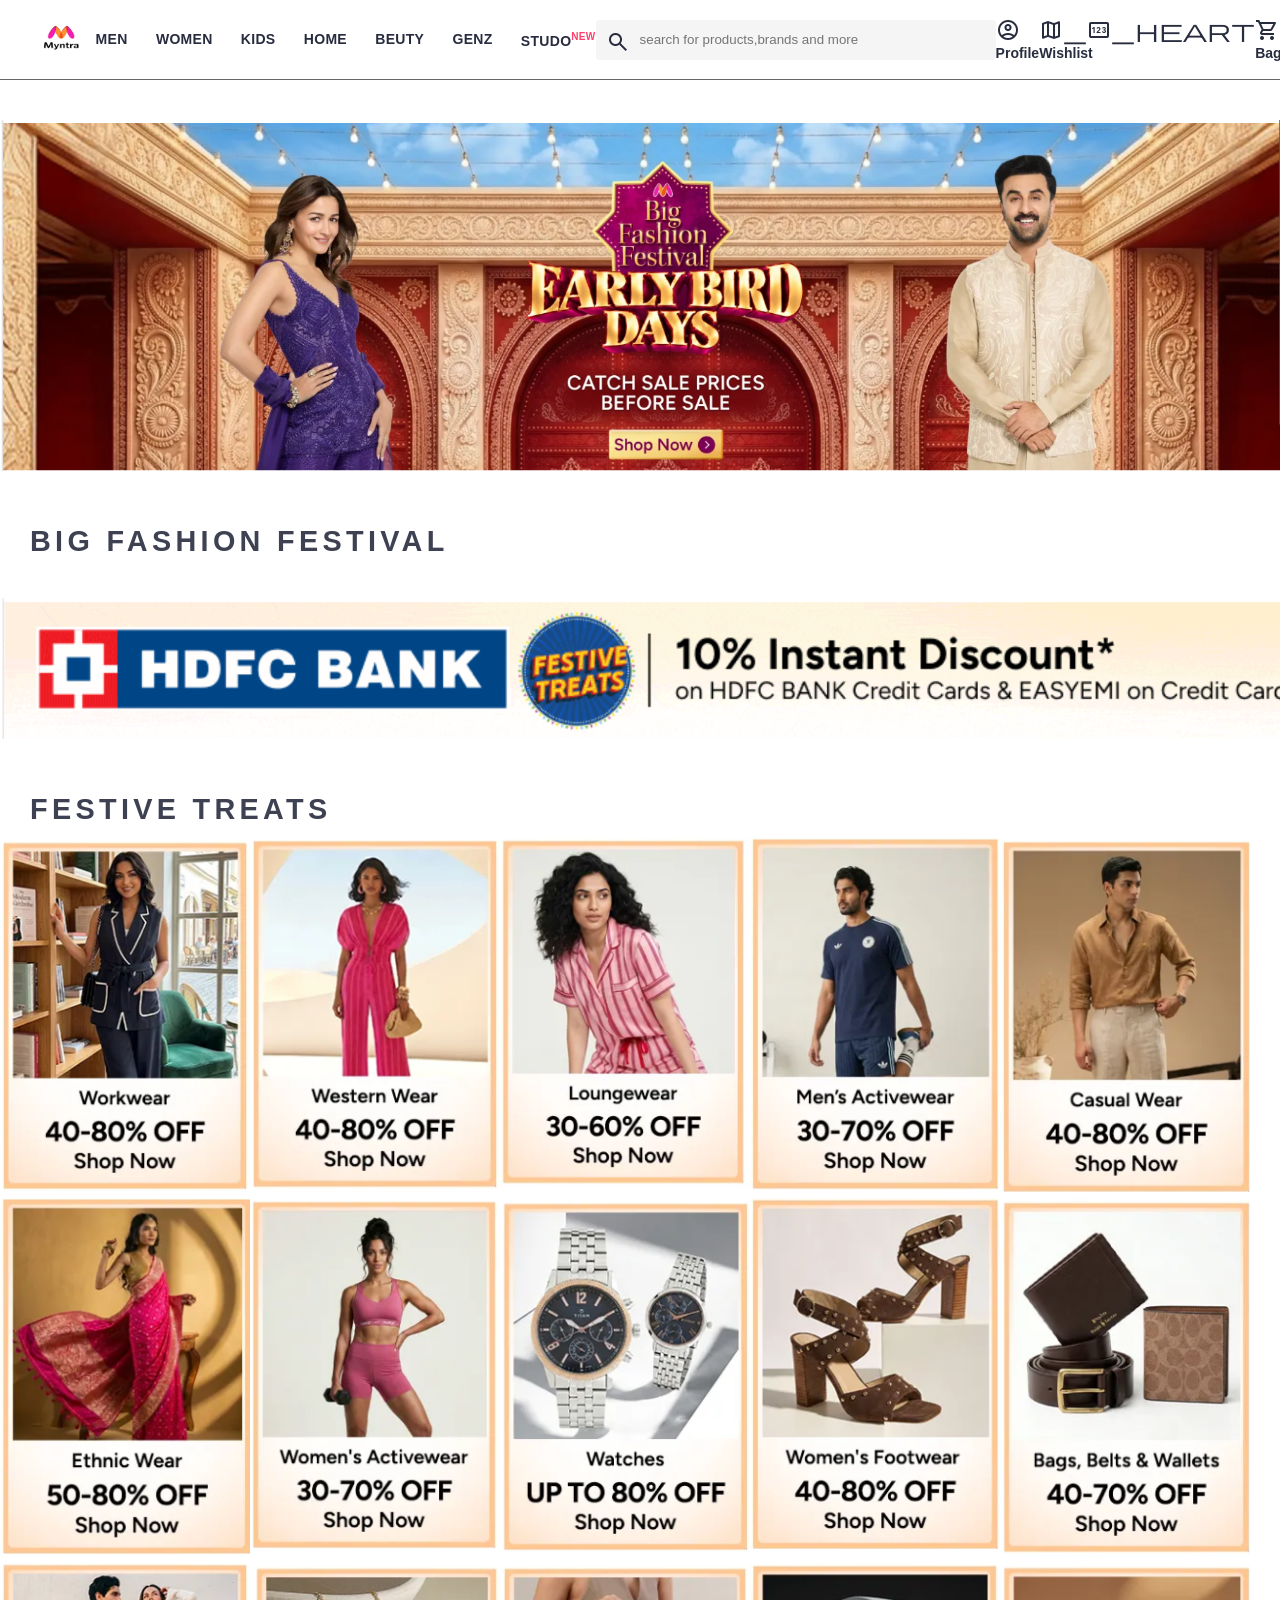
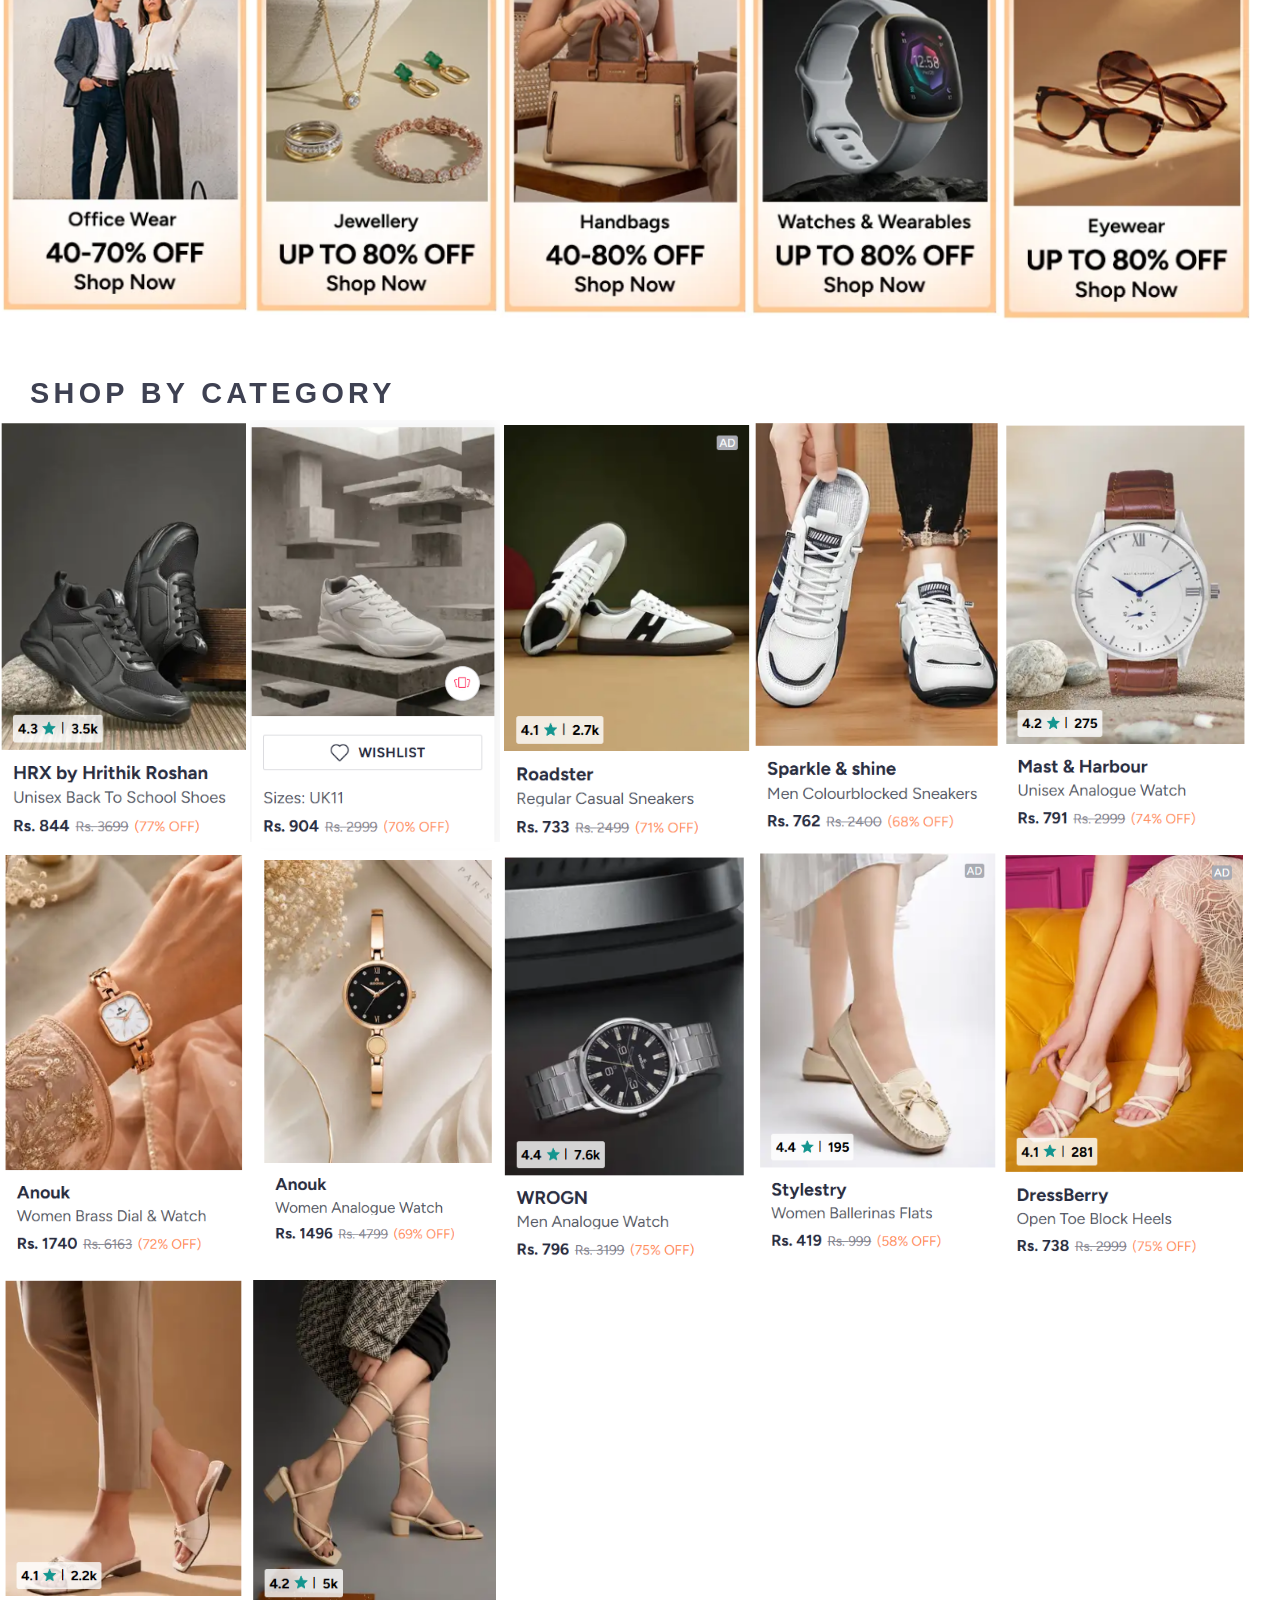
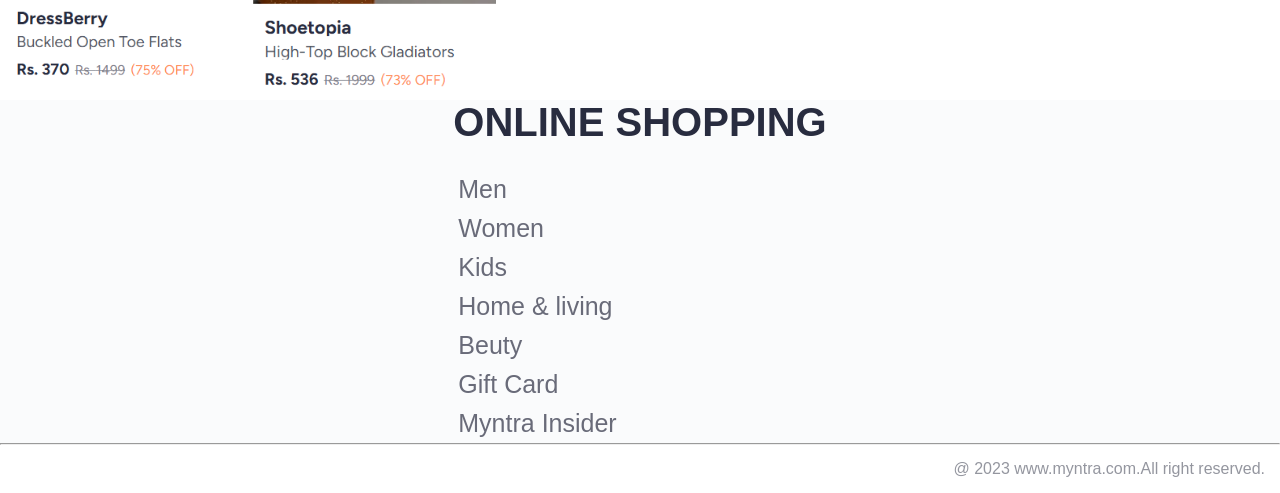
<file: index.html>
<!DOCTYPE html>
<html lang="en">
   <head> 
      <meta chasert="UTF-8">
      <meta name ="viewport" content ="width=device-width,initial-scale=1.0">
      <link rel="stylesheet"href="index.css">
      <title>Myntra Project Created BY Er.Rishiraj</title>
      <link rel="stylesheet" href="https://fonts.googleapis.com/css2?family=Material+Symbols+Outlined:opsz,wght,FILL,GRAD@24,400,0,0&icon_names=searchaccount_circle" />
   </head>
   <body>
      <header class="header">
         <div class="logo_container"><a href="#"><img class="myntra_home" src="myntra.png"alt="myntra home"></a></div>
         <nav class="nav_bar">
            <a href="#">Men</a>
            <a href="#">Women</a>
            <a href="#">Kids</a>
            <a href="#">Home</a>
            <a href="#">Beuty</a>
            <a href="#">Genz</a>
            <a href="#">Studo<sup>New</sup></a>
         </nav>
         <div class="search_bar">
            <span class="material-symbols-outlined search_icon">search</span>
            <input class="search_input" placeholder="search for products,brands and more">
         </div>
               <div class="action_bar">
                  <div class="action_container">
                     <a href="#"><span class="material-symbols-outlined">account_circle</span>
                   <span class="action_name">Profile</span></a>

                  <div class="action_container">
                    <a href="#"><span class="material-symbols-outlined">map_pin_heart</span>
                  <span class="action_name">Wishlist</span> </a>

                 <div class="action_container">
                    <a href="#"><span class="material-symbols-outlined">shopping_cart</span>            
                  <span class="action_name">Bag</span></a>
            </div>
      </header>
      <main>
         <div Class="Banner_container">
            <img class="bainner_image" src="poster.png"alt="Main Bainner">
         </div>
         <div Class="Category_heading">BIG FASHION FESTIVAL </div>

         <div Class="Banner_container2">
            <img class="bainner_image2" src="miniposter.png"alt=" Sub Main Bainner">
         </div>
         <div Class="Category_heading2"> FESTIVE TREATS </div>

         <div class="category_iteam">
            <a href="#"><img class="sale_item" src="mini1.png"alt="Offers Product"></a>
            <a href="#"><img class="sale_item" src="mini2.png"alt="Offers Product"></a>
            <a href="#"><img class="sale_item" src="mini3.png"alt="Offers Product"></a>
            <a href="#"><img class="sale_item" src="mini4.png"alt="Offers Product"></a>
            <a href="#"><img class="sale_item" src="mini5.png"alt="Offers Product"></a>
            <a href="#"><img class="sale_item" src="mini6.png"alt="Offers Product"></a>
            <a href="#"><img class="sale_item" src="mini7.png"alt="Offers Product"></a>
            <a href="#"><img class="sale_item" src="mini8.png"alt="Offers Product"></a>
            <a href="#"><img class="sale_item" src="mini10.png"alt="Offers Product"></a>
            <a href="#"><img class="sale_item" src="mini11.png"alt="Offers Product"></a>
            <a href="#"><img class="sale_item" src="mini12.png"alt="Offers Product"></a>
            <a href="#"><img class="sale_item" src="mini13.png"alt="Offers Product"></a>
            <a href="#"><img class="sale_item" src="mini14.png"alt="Offers Product"></a>
            <a href="#"><img class="sale_item" src="mini15.png"alt="Offers Product"></a>
            <a href="#"><img class="sale_item" src="mini16.png"alt="Offers Product"></a>
            </div>
             <div Class="Category_heading3">SHOP BY CATEGORY</div>
             <div class="category_iteam">
             <a href="#"><img class="category_iteam2" src="cate1.png"alt=" Categories Item"></a>
            <a href="#"><img class="category_iteam2" src="cate2.png"alt=" Categories Item"></a>
            <a href="#"><img class="category_iteam2" src="cate3.png"alt=" Categories Item"></a>
            <a href="#"><img class="category_iteam2" src="cate4.png"alt=" Categories Item"></a>
            <a href="#"><img class="category_iteam2" src="cate5.png"alt=" Categories Item"></a>
            <a href="#"><img class="category_iteam2" src="cate6.png"alt=" Categories Item"></a>
            <a href="#"><img class="category_iteam2" src="cate7.png"alt=" Categories Item"></a>
            <a href="#"><img class="category_iteam2" src="cate8.png"alt=" Categories Item"></a>
            <a href="#"><img class="category_iteam2" src="cate9.png"alt=" Categories Item"></a>
            <a href="#"><img class="category_iteam2" src="cate10.png"alt=" Categories Item"></a>
            <a href="#"><img class="category_iteam2" src="cate11.png"alt=" Categories Item"></a>
            <a href="#"><img class="category_iteam2" src="cate12.png"alt=" Categories Item"></a>
         </div>
      </main>
      <footer>
         <div class="footer_container">
            <div class="footer_coloum">
               <h3> ONLINE SHOPPING </h3>
               <a href="#">Men</a>
               <a href="#">Women</a>
               <a href="#">Kids</a>
               <a href="#">Home & living</a>
               <a href="#">Beuty</a>
               <a href="#">Gift Card</a>
               <a href="#">Myntra Insider</a>
               </div>
         </div>
         <hr>
         <div class="copyright">
            @ 2023 www.myntra.com.All right reserved.
         </div>
      </footer>
   </body>
</html>
</file>
<file: index.css>
*{margin:0;
padding:0; 
font-family: Figtree-Regular, -apple-system, BlinkMacSystemFont, Segoe UI, Roboto, Helvetica, Arial, sans-serif;
box-sizing:border-box;
}
.header{
   display: flex;
   background-color:#ffffff;
   height:80px;
   justify-content:space-between;
   align-items:center;
   border-bottom:1px solid #676666;
}
.myntra_home {
   height:50px;
   width:70px;
}
.logo_container{
   margin-left:2%;
}
.action_bar{
   margin-right:2%;
}
.nav_bar{
   display:flex;
   min-width:500px;
   justify-content: space-between; 
   
}
.nav_bar a {
   font-size:14px;
   letter-spacing:.3px;
   color:#282c3f;
   font-weight:700;
   text-transform:uppercase;
   text-decoration: none;
}
.nav_bar a:hover{
   border-bottom:2px solid #f54e77;
}
.nav_bar a sup{
   color:#ff3f6c;
   font-size:10px;
}
.search_bar{
   box-sizing:content-box;
   height:40px;
   min-width:400px;
   display: flex;
   align-items: center;
}
.search_icon{
   height:40px;
   padding:10px;
    background-color:#f5f5f6;
    color:#282c3f;
    font-weight:300;
    border-radius:4px 0 0 4px;
}
.search_input{
   color:#696e79;
   background-color:#f5f5f6;
   flex-grow:1;
   height:40px;
   border:0;
   border-radius:0 4px 4px 0;
}
.action_bar{
   display: flex;
   align-items:center;
}
.action_container{
   display: flex;
   flex-direction:unset;
   align-items: center;
}
.action_container a{
   text-decoration: none;
   font-size:14px;
   color:#282c3f;
   font-weight:700;
}
/* main section*/
.Banner_container,.Banner_container2{
   margin:40px 0;
}
.bainner_image,.bainner_image2{
   width:100%;
}
.Category_heading,.Category_heading2,.Category_heading3{
   text-transform: uppercase;
   color:#3e4152;
   letter-spacing: .15em;
   font-size:1.8em;
   margin :50px 0 10px 30px;
   max-height:5em;
   font-weight:700;
}
.category_iteam{
   display: flex;
   flex-wrap: wrap;
}
.sale_item,.category_iteam2{
   width:250px;
}
.footer_container{
   padding: 30px 0px 40px opx;
   background: #FAFBFC;
   display: flex;
   justify-content: space-evenly;
}
.footer_coloum{
   display: flex;
   flex-direction: column;
}
.footer_coloum h3{
   text-decoration: none;
   color: #282c3f;
   font-size:40px;
   margin-bottom:25px;

}
.footer_coloum a{
   color:#696b79;
   font-size:25px;
   text-decoration: none;
   padding: 5px;
}
.copyright{
   color:#94969f;
   text-align:end;
   padding: 15px;
}
</file>
